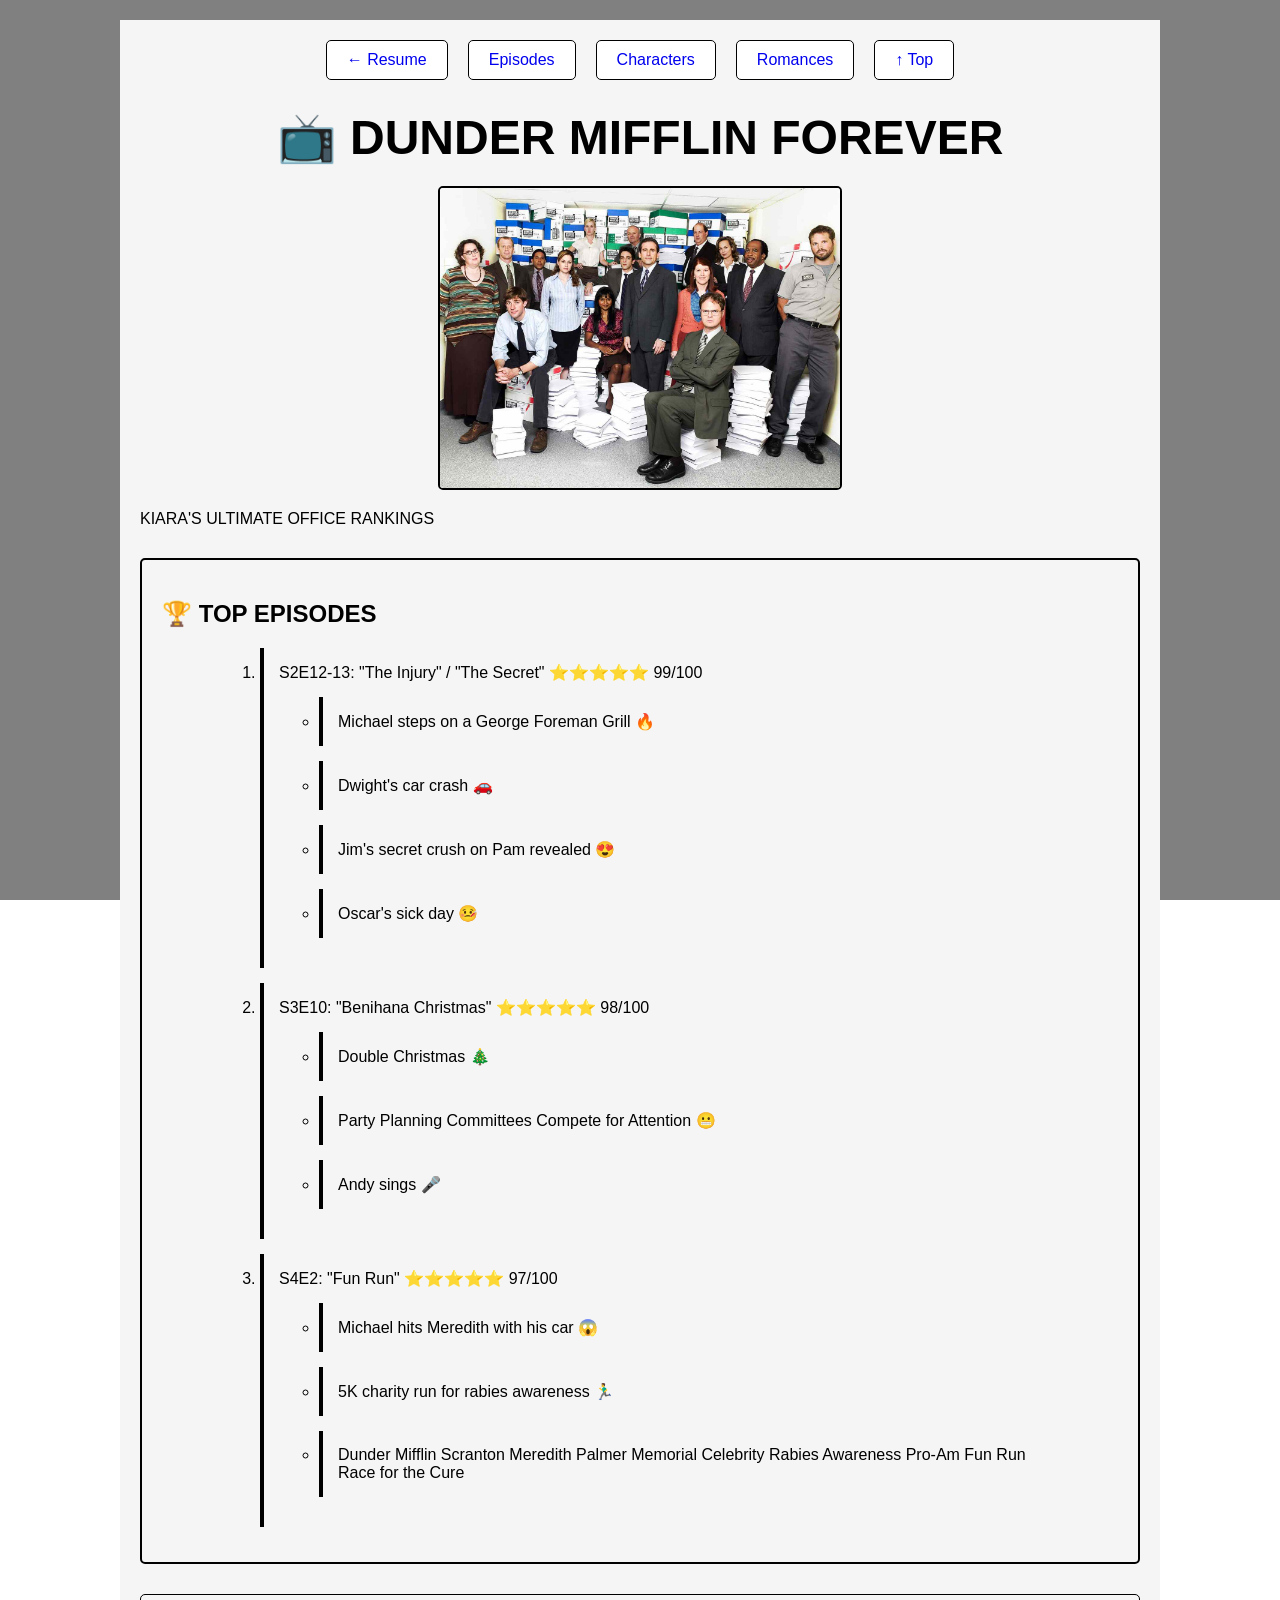
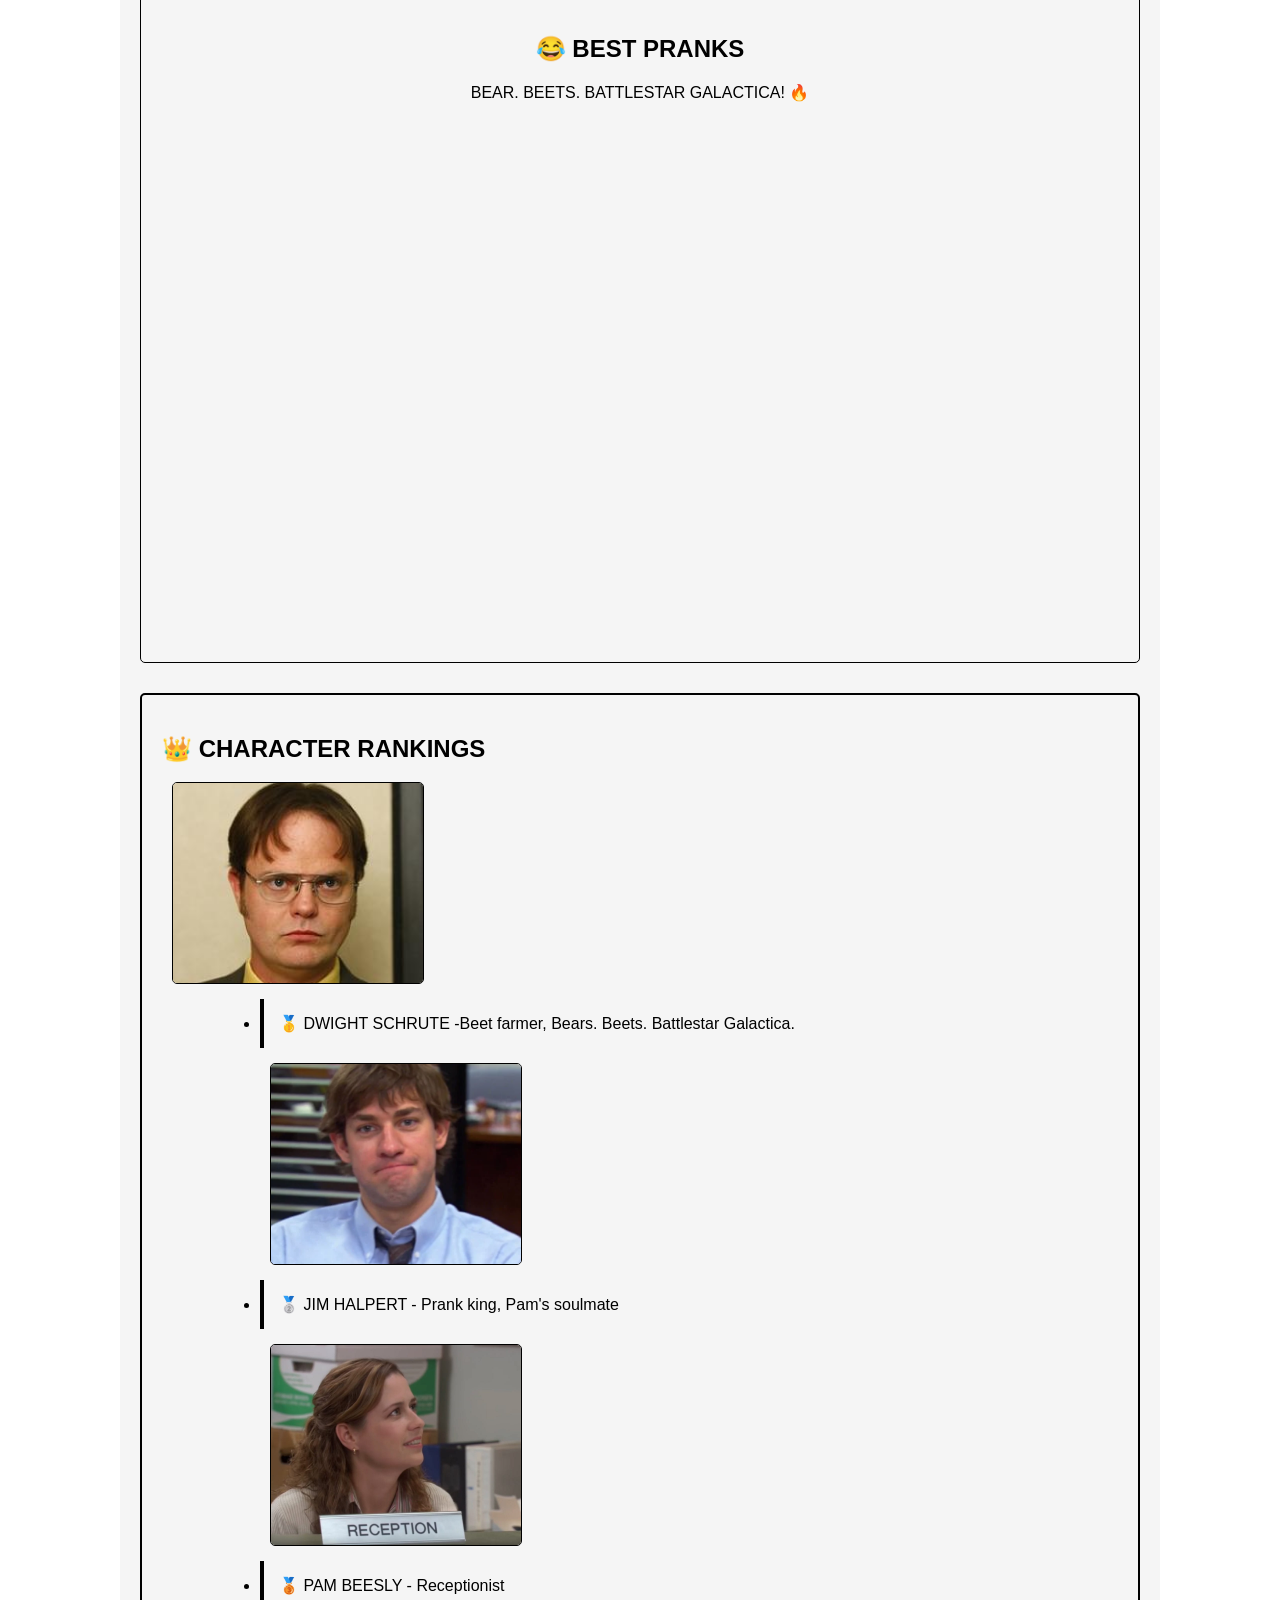
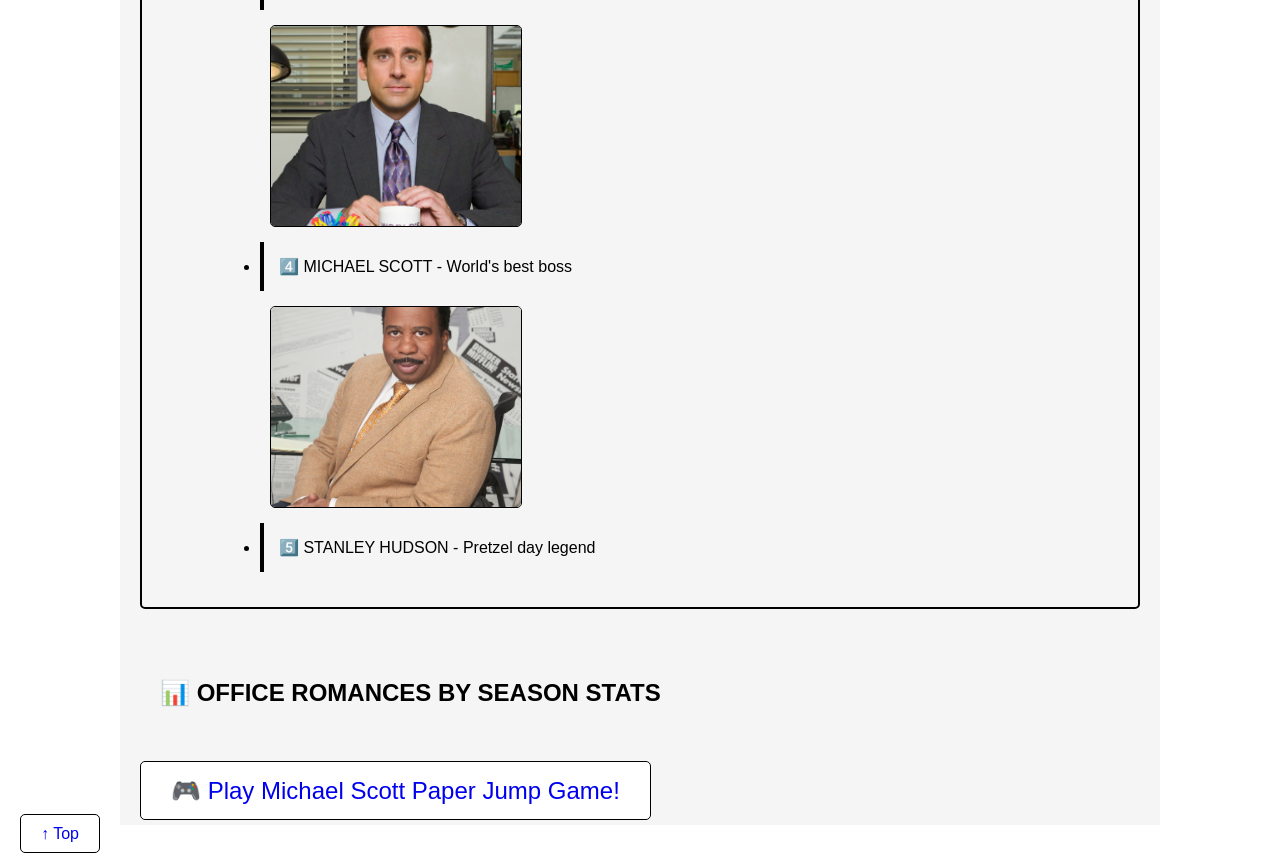
<file: fromscratch.html>
<!DOCTYPE html>
<html lang="en">
<head>
    <meta charset="UTF-8">
    <meta name="viewport" content="width=device-width, initial-scale=1.0">
    <title>📺 The Office - Kiara's Ultimate Fan Page</title>
    <link href="css/mystyles.css" rel="stylesheet" />
</head>
<body>
    <div class="background"></div>
    
    <div class="main-wrapper">
        <!-- Navigation -->
        <nav class="mega-nav">
            <a href="index.html" class="nav-btn">← Resume</a>
            <a href="#episodes" class="nav-btn">Episodes</a>
            <a href="#characters" class="nav-btn">Characters</a>
            <a href="#Romances" class="nav-btn">Romances</a>
            <a href="#top" class="nav-btn">↑ Top</a>
        </nav>

        <!-- Header -->
        <header id="top">
            <h1 class="mega-title">📺 DUNDER MIFFLIN FOREVER</h1>
            <img src="assets/img/The Office Cast.jpg" alt="The Office Cast" class="hero-image">
            <p class="hero-subtitle">KIARA'S ULTIMATE OFFICE RANKINGS</p>
        </header>

        <!-- Episodes -->
        <section class="mega-section" id="episodes">
            <h2>🏆 TOP EPISODES</h2>
            <ol class="huge-list">
                <li>
                    <span class="episode-title">S2E12-13: "The Injury" / "The Secret"</span>
                    <span class="score">⭐⭐⭐⭐⭐ 99/100</span>
                    <ul>
                        <li>Michael steps on a George Foreman Grill 🔥</li>
                        <li>Dwight's car crash 🚗 </li>
                        <li>Jim's secret crush on Pam revealed 😍</li>
                        <li>Oscar's sick day 🤒</li>
                    </ul>
                </li>
                <li>
                    <span class="episode-title">S3E10: "Benihana Christmas"</span>
                    <span class="score">⭐⭐⭐⭐⭐ 98/100</span>
                    <ul>
                        <li>Double Christmas 🎄</li>
                        <li>Party Planning Committees Compete for Attention 😬</li>
                        <li>Andy sings 🎤</li>
                    </ul>
                </li>
                <li>
                    <span class="episode-title">S4E2: "Fun Run"</span>
                    <span class="score">⭐⭐⭐⭐⭐ 97/100</span>
                    <ul>
                        <li>Michael hits Meredith with his car 😱</li>
                        <li>5K charity run for rabies awareness 🏃‍♂️</li>
                        <li>Dunder Mifflin Scranton Meredith Palmer Memorial Celebrity Rabies Awareness Pro-Am Fun Run Race for the Cure</li>
                    </ul>
                </li>
            </ol>
        </section>

        <!-- Video -->
        <section class="video-section">
            <h2>😂 BEST PRANKS</h2>
            <div class="video-wrapper">
<iframe width="560" height="315" src="https://www.youtube.com/embed/8TCf-JCC2rQ?si=yDekU-CWQL805mtA" title="YouTube video player" frameborder="0" allow="accelerometer; autoplay; clipboard-write; encrypted-media; gyroscope; picture-in-picture; web-share" referrerpolicy="strict-origin-when-cross-origin" allowfullscreen></iframe>            <p>BEAR. BEETS. BATTLESTAR GALACTICA! 🔥</p>
        </section>

        <!-- Characters -->
        <section class="mega-section" id="characters">
            <h2>👑 CHARACTER RANKINGS</h2>
            <img src="assets/img/Dwight Schrute.jpg" alt="Office characters" class="section-image">
            <ul class="huge-list">
                <li><span class="rank-gold">🥇 DWIGHT SCHRUTE</span> -Beet farmer, Bears. Beets. Battlestar Galactica.</li>
                <img src="assets/img/Jim Halpert.webp" alt="Office characters" class="section-image">
                <li><span class="rank-silver">🥈 JIM HALPERT</span> - Prank king, Pam's soulmate</li>
                <img src="assets/img/Pam Beesly.jpg" alt="Office characters" class="section-image">
                <li><span class="rank-bronze">🥉 PAM BEESLY</span> - Receptionist</li>
                <img src="assets/img/MichaelScott.png" alt="Office characters" class="section-image">
                <li><span class="rank-4">4️⃣ MICHAEL SCOTT</span> - World's best boss</li>
                <img src="assets/img/Stanley_Hudson.webp" alt="Office characters" class="section-image">
                <li><span class="rank-5">5️⃣ STANLEY HUDSON</span> - Pretzel day legend</li>
            </ul>
        </section>

        <!-- Tableau -->
        <section class="mega-section" id="Romances">
            <h2>📊 OFFICE ROMANCES BY SEASON STATS</h2>
           <div class='tableauPlaceholder' id='viz1776565398882' style='position: relative'><noscript>
            <a href='#'><img alt='Office Romances ' src='https:&#47;&#47;public.tableau.com&#47;static&#47;images&#47;Th&#47;TheOfficeOfficeRomancesbySeason&#47;OfficeRomances&#47;1_rss.png' 
                style='border: none' /></a></noscript><object class='tableauViz'  style='display:none;'>
                    <param name='host_url' value='https%3A%2F%2Fpublic.tableau.com%2F' /> 
                    <param name='embed_code_version' value='3' /> 
                    <param name='site_root' value='' />
                    <param name='name' value='TheOfficeOfficeRomancesbySeason&#47;OfficeRomances' />
                    <param name='tabs' value='no' /><param name='toolbar' value='yes' />
                    <param name='static_image' value='https:&#47;&#47;public.tableau.com&#47;static&#47;images&#47;Th&#47;TheOfficeOfficeRomancesbySeason&#47;OfficeRomances&#47;1.png' />
                     <param name='animate_transition' value='yes' /><param name='display_static_image' value='yes' />
                     <param name='display_spinner' value='yes' /><param name='display_overlay' value='yes' />
                     <param name='display_count' value='yes' />
                     <param name='language' value='en-US' />
                    </object>
                </div>                
                    <script type='text/javascript'>                    var divElement = document.getElementById('viz1776565398882');                    var vizElement = divElement.getElementsByTagName('object')[0];                    vizElement.style.width='1300px';vizElement.style.height='1502px';                    var scriptElement = document.createElement('script');                    scriptElement.src = 'https://public.tableau.com/javascripts/api/viz_v1.js';                    vizElement.parentNode.insertBefore(scriptElement, vizElement);                </script>
        </section>
    <a href="michael-scott-game.html" class="nav-btn" style="font-size: 24px; padding: 15px 30px;">
        🎮 Play Michael Scott Paper Jump Game!
    </a>
</div>
        <!-- Back to Top -->
        <a href="#top" class="nav-btn">↑ Top</a>
</file>
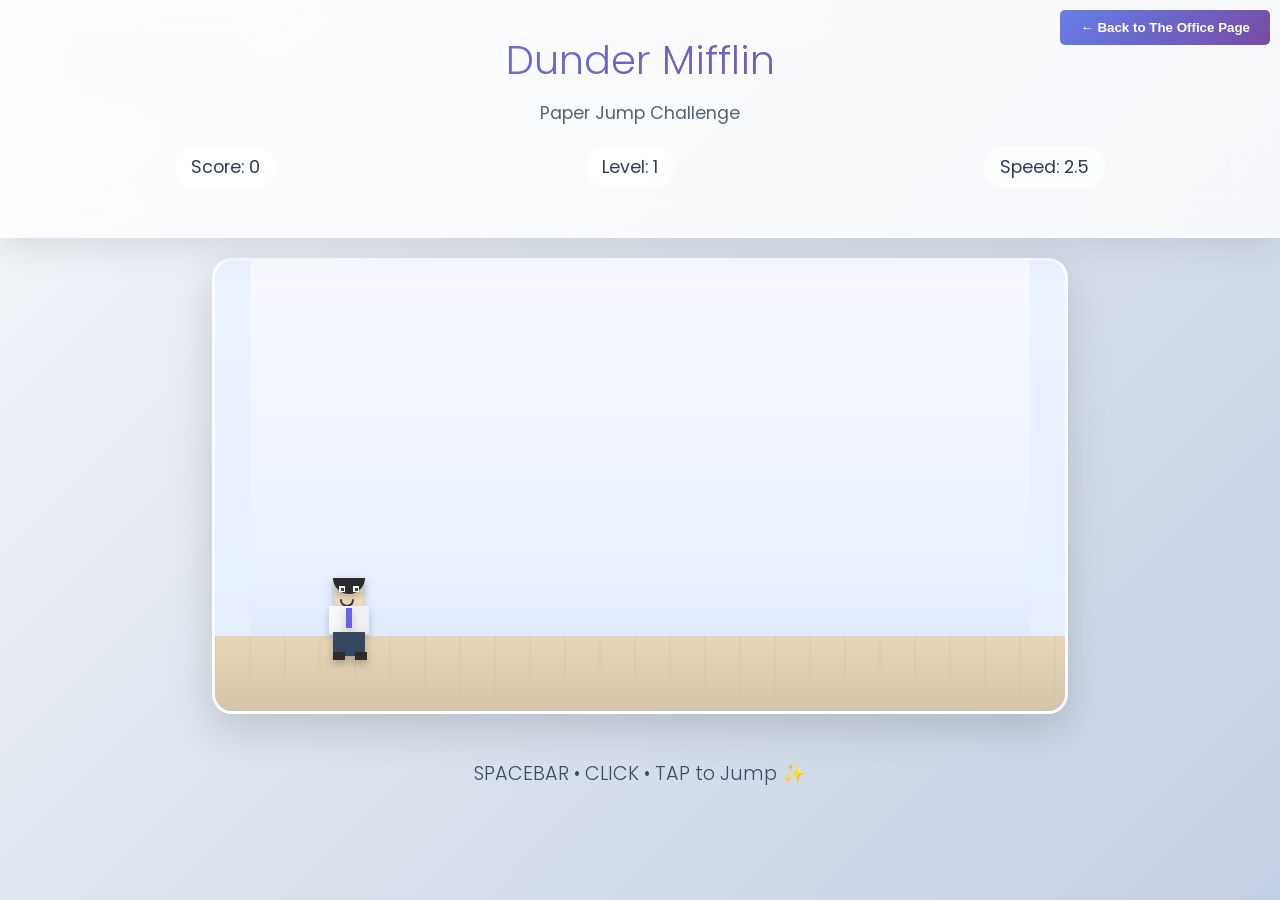
<file: michael-scott-game.html>
<!DOCTYPE html>
<html lang="en">
<head>
    <meta charset="UTF-8">
    <meta name="viewport" content="width=device-width, initial-scale=1.0">
    <title>🏢 Dunder Mifflin Paper Jump</title>
    <style>
        @import url('https://fonts.googleapis.com/css2?family=Poppins:wght@300;400;600&display=swap');
        
        * { box-sizing: border-box; }
        body {
            margin: 0;
            padding: 0;
            background: linear-gradient(135deg, #f5f7fa 0%, #c3cfe2 100%);
            color: #2c3e50;
            font-family: 'Poppins', sans-serif;
            display: flex;
            flex-direction: column;
            align-items: center;
            min-height: 100vh;
        }
        
        .header {
            text-align: center;
            padding: 30px 20px;
            background: rgba(255,255,255,0.8);
            backdrop-filter: blur(20px);
            width: 100%;
            box-shadow: 0 8px 32px rgba(0,0,0,0.1);
        }
        
        h1 {
            font-size: 2.5em;
            font-weight: 300;
            margin: 0 0 10px 0;
            background: linear-gradient(135deg, #667eea 0%, #764ba2 100%);
            -webkit-background-clip: text;
            -webkit-text-fill-color: transparent;
            background-clip: text;
        }
        
        .subtitle {
            font-size: 1.1em;
            opacity: 0.8;
            margin: 0;
        }
        
        .game-info {
            display: flex;
            justify-content: space-around;
            margin: 20px 0;
            font-size: 1.1em;
            font-weight: 400;
        }
        
        .info-item {
            background: rgba(255,255,255,0.6);
            padding: 8px 16px;
            border-radius: 20px;
            backdrop-filter: blur(10px);
        }
        
        canvas {
            border: 3px solid rgba(255,255,255,0.8);
            border-radius: 20px;
            box-shadow: 0 15px 40px rgba(0,0,0,0.15);
            display: block;
            margin: 20px auto;
            background: linear-gradient(to bottom, #f8f9ff 0%, #e8f0ff 70%, #d4e4ff 100%);
        }
        
        .controls {
            font-size: 1.2em;
            margin: 25px 0;
            opacity: 0.9;
            font-weight: 300;
        }
        
        .nav-back {
            position: absolute;
            top: 25px;
            left: 25px;
            padding: 12px 24px;
            background: rgba(255,255,255,0.9);
            color: #2c3e50;
            text-decoration: none;
            border-radius: 25px;
            font-weight: 500;
            backdrop-filter: blur(15px);
            box-shadow: 0 5px 20px rgba(0,0,0,0.1);
            transition: all 0.3s ease;
        }
        
        .nav-back:hover {
            background: white;
            transform: translateY(-2px);
            box-shadow: 0 8px 25px rgba(0,0,0,0.15);
        }
        
        .game-over {
            position: absolute;
            top: 50%;
            left: 50%;
            transform: translate(-50%, -50%);
            background: rgba(255,255,255,0.95);
            padding: 40px;
            border-radius: 25px;
            text-align: center;
            border: 2px solid rgba(102,126,234,0.3);
            box-shadow: 0 20px 60px rgba(0,0,0,0.2);
            backdrop-filter: blur(20px);
            display: none;
            max-width: 400px;
        }
        
        .game-over h2 {
            font-size: 2.2em;
            font-weight: 300;
            margin: 0 0 15px 0;
            color: #2c3e50;
        }
        
        .game-over button {
            background: linear-gradient(135deg, #667eea 0%, #764ba2 100%);
            color: white;
            border: none;
            padding: 16px 32px;
            font-size: 1.2em;
            font-weight: 500;
            border-radius: 25px;
            cursor: pointer;
            margin: 10px;
            box-shadow: 0 8px 25px rgba(102,126,234,0.3);
            transition: all 0.3s ease;
            width: 100%;
            margin-bottom: 15px;
        }
        
        .game-over button:hover {
            transform: translateY(-2px);
            box-shadow: 0 12px 35px rgba(102,126,234,0.4);
        }
        
        .office-btn {
            background: linear-gradient(135deg, #00b894 0%, #00a085 100%);
            box-shadow: 0 8px 25px rgba(0,184,148,0.3);
        }
        
        .office-btn:hover {
            box-shadow: 0 12px 35px rgba(0,184,148,0.4);
        }
        
        .btn-group {
            display: flex;
            flex-direction: column;
            gap: 12px;
        }
    </style>
</head>
<body>
    <a href="fromscratch.html" class="nav-back">← Back to Scratch Page</a>
    
    <div class="header">
        <h1>Dunder Mifflin</h1>
        <p class="subtitle">Paper Jump Challenge</p>
        <div class="game-info">
            <div class="info-item">Score: <span id="score">0</span></div>
            <div class="info-item">Level: <span id="level">1</span></div>
            <div class="info-item">Speed: <span id="speed">2.5</span></div>
        </div>
    </div>
    <button onclick="window.location.href='fromscratch.html'" 
        style="
          position: fixed;
          top: 10px;
          right: 10px;
          z-index: 9999;
          padding: 10px 20px;
          background: linear-gradient(135deg, #667eea 0%, #764ba2 100%);
          color: white;
          border: none;
          border-radius: 5px;
          cursor: pointer;
          font-weight: bold;
        ">
  ← Back to The Office Page
</button> 
    
    <canvas id="gameCanvas" width="850" height="450"></canvas>
    <div class="controls">SPACEBAR • CLICK • TAP to Jump ✨</div>
    
    <div class="game-over" id="gameOver">
        <h2>Game Complete</h2>
        <p>Final Score: <span id="finalScore">0</span></p>
        <p>Level Reached: <span id="finalLevel">1</span></p>
        
        <div class="btn-group">
            <button onclick="restartGame()">Play Again</button>
            <a href="fromscratch.html" class="office-btn" style="text-decoration: none; display: block;">
                <button>🏢 Go Back to the Office</button>
            </a>
        </div>
    </div>

    <script>
        const canvas = document.getElementById('gameCanvas');
        const ctx = canvas.getContext('2d');
        
        let gameRunning = true;
        let score = 0;
        let level = 1;
        let obstacleSpeed = 2.2;
        let gravity = 0.45;
        let jumpPower = -13.5;
        
        let michael = { x: 110, y: 310, vy: 0, width: 48, height: 68 };
        let obstacles = [];
        let obstacleTimer = 0;
        
        const scoreEl = document.getElementById('score');
        const levelEl = document.getElementById('level');
        const speedEl = document.getElementById('speed');
        const gameOverEl = document.getElementById('gameOver');
        const finalScoreEl = document.getElementById('finalScore');
        const finalLevelEl = document.getElementById('finalLevel');

        function updateLevel() {
            const newLevel = Math.floor(score / 50) + 1;
            if (newLevel > level) {
                level = newLevel;
                obstacleSpeed = Math.min(4.5, 2.2 + (level - 1) * 0.4);
                levelEl.textContent = level;
                speedEl.textContent = obstacleSpeed.toFixed(1);
            }
        }

        // Smooth Michael Scott
        function drawMichael(x, y) {
            ctx.save();
            ctx.shadowColor = 'rgba(0,0,0,0.2)';
            ctx.shadowBlur = 8;
            ctx.shadowOffsetY = 4;
            
            // Face
            const faceGradient = ctx.createRadialGradient(x + 24, y + 28, 5, x + 24, y + 28, 20);
            faceGradient.addColorStop(0, '#ffe4c4');
            faceGradient.addColorStop(1, '#f5deb3');
            ctx.fillStyle = faceGradient;
            ctx.fillRect(x + 10, y + 12, 28, 26);
            
            // Hair
            ctx.fillStyle = '#2c2c2c';
            ctx.beginPath();
            ctx.arc(x + 24, y + 10, 16, 0, Math.PI);
            ctx.fill();
            
            // Eyes
            ctx.fillStyle = 'white';
            ctx.fillRect(x + 14, y + 18, 6, 6);
            ctx.fillRect(x + 28, y + 18, 6, 6);
            ctx.fillStyle = '#2c3e50';
            ctx.fillRect(x + 16, y + 20, 3, 3);
            ctx.fillRect(x + 30, y + 20, 3, 3);
            
            // Smile
            ctx.strokeStyle = '#2c3e50';
            ctx.lineWidth = 2;
            ctx.lineCap = 'round';
            ctx.beginPath();
            ctx.arc(x + 22, y + 32, 6, 0, Math.PI);
            ctx.stroke();
            
            // Shirt
            const shirtGradient = ctx.createLinearGradient(x, y + 38, x + 48, y + 68);
            shirtGradient.addColorStop(0, '#f8f9fa');
            shirtGradient.addColorStop(1, '#e9ecef');
            ctx.fillStyle = shirtGradient;
            ctx.fillRect(x + 4, y + 38, 40, 28);
            
            // Tie
            ctx.fillStyle = '#6c5ce7';
            ctx.fillRect(x + 21, y + 40, 6, 20);
            
            // Pants
            ctx.fillStyle = '#34495e';
            ctx.fillRect(x + 8, y + 64, 32, 24);
            
            // Shoes
            ctx.fillStyle = '#2c2c2c';
            ctx.fillRect(x + 8, y + 84, 12, 8);
            ctx.fillRect(x + 30, y + 84, 12, 8);
            
            ctx.restore();
        }

        // Enhanced paper stack with multiple sheets at different heights
        function drawPaperStack(x, y, height, realistic = false) {
            ctx.save();
            ctx.shadowColor = 'rgba(0,0,0,0.15)';
            ctx.shadowBlur = 6;
            ctx.shadowOffsetX = 3;
            ctx.shadowOffsetY = 3;
            
            // Draw multiple paper sheets at slightly different heights
            for (let i = 0; i < 3; i++) {
                const sheetY = y - (i * 2);
                const sheetHeight = height - (i * 3);
                const paperGradient = ctx.createLinearGradient(x, sheetY, x + 35, sheetY + sheetHeight);
                paperGradient.addColorStop(0, '#fefefe');
                paperGradient.addColorStop(1, '#f5f5f5');
                
                ctx.fillStyle = paperGradient;
                ctx.fillRect(x, sheetY, 35, sheetHeight);
                
                ctx.shadowBlur = 0;
                ctx.strokeStyle = '#e0e0e0';
                ctx.lineWidth = 1;
                ctx.strokeRect(x, sheetY, 35, sheetHeight);
                
                if (realistic) {
                    ctx.strokeStyle = '#f0f0f0';
                    ctx.lineWidth = 0.5;
                    for (let j = 5; j < sheetHeight; j += 12) {
                        ctx.beginPath();
                        ctx.moveTo(x + 3, sheetY + j);
                        ctx.lineTo(x + 32, sheetY + j);
                        ctx.stroke();
                    }
                    ctx.fillStyle = '#6c5ce7';
                    ctx.font = 'bold 9px Poppins';
                    ctx.textAlign = 'center';
                    ctx.fillText('Dunder Mifflin', x + 17.5, sheetY + 20);
                } else {
                    ctx.fillStyle = '#7f8c8d';
                    ctx.font = 'bold 10px Poppins';
                    ctx.textAlign = 'center';
                    ctx.fillText('PAPER', x + 17.5, sheetY + 25);
                }
            }
            
            ctx.restore();
        }

        function update() {
            if (!gameRunning) return;

            michael.vy += gravity;
            michael.y += michael.vy;
            if (michael.y + michael.height > 375) {
                michael.y = 375 - michael.height;
                michael.vy = 0;
            }

            obstacleTimer++;
            // Dynamic spacing based on level - gets more unpredictable!
            const baseSpacing = Math.max(60, 120 - (level * 10));
            if (obstacleTimer > baseSpacing + (Math.random() * 40 - 20)) { // ±20 variation
                // Random height between 40-90 pixels (shorter = easier to jump over)
                const randomHeight = 40 + Math.random() * 50;
                obstacles.push({ 
                    x: canvas.width, 
                    y: 375 - randomHeight,
                    height: randomHeight,
                    width: 35
                });
                obstacleTimer = 0;
            }

            for (let i = obstacles.length - 1; i >= 0; i--) {
                obstacles[i].x -= obstacleSpeed;
                
                // Enhanced collision detection for varying heights
                if (obstacles[i].x < michael.x + michael.width - 8 &&
                    obstacles[i].x + obstacles[i].width > michael.x + 8 &&
                    michael.y + michael.height > obstacles[i].y) {
                    gameOver();
                    return;
                }
                
                if (obstacles[i].x + obstacles[i].width < 0) {
                    obstacles.splice(i, 1);
                    score += Math.floor(12 + (level * 2)); // Bonus points for higher levels!
                }
            }

            updateLevel();
            scoreEl.textContent = score;
        }

        function draw() {
            ctx.clearRect(0, 0, canvas.width, canvas.height);

            // Soothing office
            const bgGradient = ctx.createLinearGradient(0, 0, 0, canvas.height);
            bgGradient.addColorStop(0, '#f8f9ff');
            bgGradient.addColorStop(0.7, '#e8f0ff');
            bgGradient.addColorStop(1, '#d4e4ff');
            ctx.fillStyle = bgGradient;
            ctx.fillRect(0, 0, canvas.width, canvas.height);
            
            // Soft walls
            ctx.fillStyle = 'rgba(232, 240, 255, 0.8)';
            ctx.fillRect(0, 0, 35, canvas.height);
            ctx.fillRect(canvas.width - 35, 0, 35, canvas.height);
            
            // Wood floor
            const floorGradient = ctx.createLinearGradient(0, 375, 0, canvas.height);
            floorGradient.addColorStop(0, '#e8d5b7');
            floorGradient.addColorStop(1, '#d4c4a8');
            ctx.fillStyle = floorGradient;
            ctx.fillRect(0, 375, canvas.width, 75);
            
            // Floor texture
            ctx.strokeStyle = 'rgba(212, 196, 168, 0.6)';
            ctx.lineWidth = 1.5;
            for (let i = 0; i < canvas.width; i += 35) {
                ctx.beginPath();
                ctx.moveTo(i, 375);
                ctx.lineTo(i, canvas.height);
                ctx.stroke();
            }

            drawMichael(michael.x, michael.y);
            obstacles.forEach(obs => drawPaperStack(obs.x, obs.y, obs.height, level >= 2));
        }

        function jump() {
            if (michael.y + michael.height >= 375) {
                michael.vy = jumpPower;
            }
        }

        function gameOver() {
            gameRunning = false;
            finalScoreEl.textContent = score;
            finalLevelEl.textContent = level;
            gameOverEl.style.display = 'block';
        }

        function restartGame() {
            gameRunning = true;
            score = 0;
            level = 1;
            obstacleSpeed = 2.2;
            michael.y = 310;
            michael.vy = 0;
            obstacles = [];
            obstacleTimer = 0;
            gameOverEl.style.display = 'none';
        }

        document.addEventListener('keydown', (e) => {
            if (e.code === 'Space') {
                e.preventDefault();
                jump();
            }
        });
        canvas.addEventListener('click', jump);
        canvas.addEventListener('touchstart', jump);

        function gameLoop() {
            update();
            draw();
            requestAnimationFrame(gameLoop);
        }

        gameLoop();
    </script>
</body>
</html>
</file>
<file: css/mystyles.css>
.background {
    position: fixed;
    top: 0;
    left: 0;
    width: 100%;
    height: 100%;
    background-color: gray;
    background-size: cover;
    background-position: center;
    z-index: -2;
}

body {
    font-family: Arial, sans-serif;
    color: black;
    margin: 0;
    padding: 20px;
}

.main-wrapper {
    max-width: 1000px;
    margin: 0 auto;
    background: whitesmoke;
    padding: 20px;
}

.mega-nav {
    display: flex;
    justify-content: center;
    gap: 20px;
    margin-bottom: 30px;
    flex-wrap: wrap;
}

.nav-btn {
    text-decoration: none;
    padding: 10px 20px;
    background: white;
    border: 1px solid black;
    border-radius: 5px;
}

.mega-title {
    font-family: 'Arial Black', sans-serif;
    font-size: 3em;
    color: black;
    text-align: center;
    margin: 20px 0;
}

.mega-section {
    border: 2px solid black;
    border-radius: 5px;
    margin: 30px 0;
    padding: 20px;
}

#Romances,
[ id="Romances" ] {
    border: none !important;
}


.video-section {
    margin: 30px 0;
    padding: 20px;
    border: 1px solid black;
    border-radius: 5px;
    text-align: center;
}

.video-wrapper {
    position: relative;
    padding-bottom: 56.25%;
    height: 0;
    margin: 20px 0;
    max-width: 600px;
    margin-left: auto;
    margin-right: auto;
}

.video-wrapper iframe {
    position: absolute;
    top: 0;
    left: 0;
    width: 100%;
    height: 100%;
}

.hero-image,
img[alt*="Office"],
img[alt*="Dwight"],
img[alt*="Jim"],
img[alt*="Pam"],
img[alt*="Michael"],
img[alt*="Stanley"] {
    width: 400px;
    height: 300px;
    object-fit: cover;
    display: block;
    margin: 20px auto;
    border: 2px solid black;
    border-radius: 5px;
}

img[src*="Schrute"],
img[src*="Halpert"],
img[src*="Beesly"],
img[src*="Scott"],
img[src*="Hudson"] {
    width: 250px;
    height: 200px;
    margin: 10px;
    display: block;
    border: 1px solid black;
}

.huge-list {
    max-width: 800px;
    margin: 0 auto;
    text-align: left;
    font-size: 16px;
}

.huge-list li {
    margin: 15px 0;
    padding: 15px;
    border-left: 4px solid black;
}


.footer-center {
    text-align: center;
    padding: 20px;
    border-top: 1px solid black;
    margin-top: 30px;
}
<div class="tableau-wrapper" id="Romances">
  <div id="tableauViz"></div>
</div>

<style>
.tableau-wrapper {
  width: 100%; 
  height: 500px; 
  overflow: hidden;
}

#Romances .tableauViz {
  transform: scale(0.7); /* 40% size - adjust 0.3=30%, 0.5=50%, etc. */
  transform-origin: top left;
  width: 1200px; /* original viz width */
  height: 800px;  /* original viz height */
}
</style>
</file>
